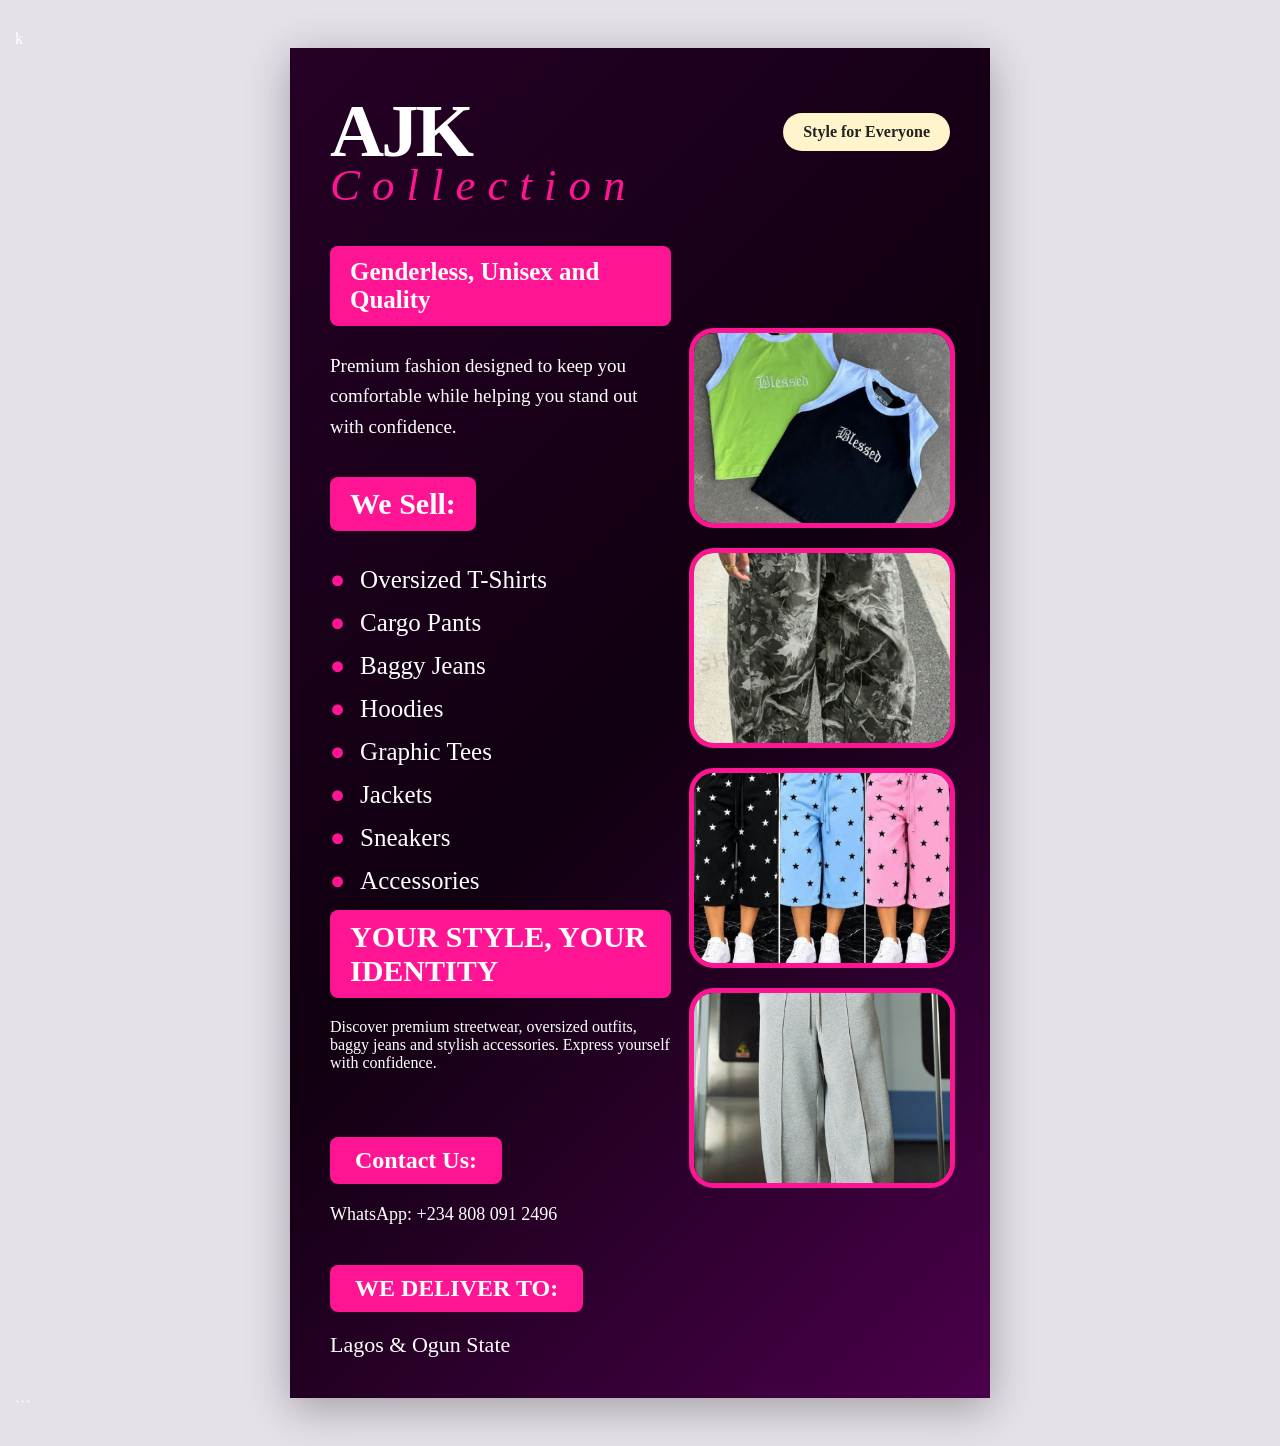
<file: index.html>
k
<!DOCTYPE html>
<html lang="en">
<head>
    <meta charset="UTF-8">
    <meta name="viewport" content="width=device-width, initial-scale=1.0">
    <title>Folashade Collection</title>
    <link rel="stylesheet" href="f.css">
</head>
<body>

    <main class="flyer">

        <!-- BRAND -->
        <header class="brand">
            <h1>AJK</h1>
            <p class="brand-name">Collection</p>
            <p class="tagline">Style for Everyone</p>
        </header>

        <!-- INTRODUCTION -->
        <section class="intro">

            <h2>Genderless, Unisex and Quality</h2>

            <p>
                Premium fashion designed to keep you comfortable
                while helping you stand out with confidence.
            </p>

        </section>

        <!-- PRODUCTS -->
        <section class="products">

            <h2>We Sell:</h2>

         <ul>
    <li>Oversized T-Shirts</li>
    <li>Cargo Pants</li>
    <li>Baggy Jeans</li>
    <li>Hoodies</li>
    <li>Graphic Tees</li>
    <li>Jackets</li>
    <li>Sneakers</li>
    <li>Accessories</li>
</ul>

            <h2>YOUR STYLE, YOUR IDENTITY</h2>

<p>
    Discover premium streetwear, oversized outfits,
    baggy jeans and stylish accessories.
    Express yourself with confidence.
</p>

        </section>

        <!-- FASHION IMAGES -->
        <section class="gallery"> 

            <img src="WhatsApp Image 2026-11-22 at 1.52.07 PM.jpeg" alt="Fashion outfit">

            <img src="WhatsApp Image 2026-11-19 at 12.02.17 PM (1).jpeg" alt="Fashion clothing">

            <img src="WhatsApp Image 2026-11-19 at 2.24.19 PM.jpeg" alt="Fashion pants">
            <img src="WhatsApp Image 2026-11-22 at 1.52.06 PM.jpeg" alt="">
        </section>

        <!-- CONTACT -->
        <footer class="contact">

            <h2>Contact Us:</h2>
             
            <a href="https://wa.me/2348080912496" target="_blank">
    WhatsApp: +234 808 091 2496
</a>
              <h2>WE DELIVER TO:</h2>

              <p>Lagos & Ogun State</p>

        </footer>

    </main>

</body>
</html>
```
</file>
<file: f.css>
* {
    margin: 0;
    padding: 0;
    box-sizing: border-box;
}

/* BODY */
body {
    font-family: Georgia, serif;
    background-color: #e6e1e8;
    padding: 30px 15px;
    color: white;
}

/* FLYER */
.flyer {
    max-width: 700px;
    min-height: 1000px;
    margin: auto;
    background: linear-gradient(135deg, #260026, #100010, #4b004b);
    padding: 40px;
    overflow: hidden;
    position: relative;
    box-shadow: 0 10px 40px rgba(0, 0, 0, 0.3);
}

/* BRAND */
.brand {
    position: relative;
    margin-bottom: 35px;
}

.brand h1 {
    font-size: 75px;
    font-weight: bold;
    letter-spacing: -3px;
}

.brand-name {
    font-size: 45px;
    color: #ff1493;
    font-style: italic;
    letter-spacing: 12px;
    margin-top: -15px;
}

.tagline {
    position: absolute;
    top: 25px;
    right: 0;
    background-color: #fff4cc;
    color: #222;
    padding: 10px 20px;
    border-radius: 30px;
    font-weight: bold;
}

/* INTRODUCTION */
.intro h2 {
    background-color: #ff1493;
    display: inline-block;
    padding: 12px 20px;
    border-radius: 8px;
    font-size: 25px;
    margin-bottom: 25px;
}

.intro p {
    font-size: 19px;
    line-height: 1.6;
    max-width: 400px;
    margin-bottom: 35px;
}

/* PRODUCTS */
.products h2 {
    display: inline-block;
    background-color: #ff1493;
    padding: 10px 20px;
    border-radius: 8px;
    margin-bottom: 20px;
    font-size: 30px;
}

.products ul {
    list-style: none;
}

.products li {
    font-size: 25px;
    margin: 15px 0;
}

.products li::before {
    content: "●";
    color: #ff1493;
    margin-right: 15px;
}

/* GALLERY */
/* MAIN CONTENT LAYOUT */
.intro,
.products {
    max-width: 55%;
}

/* GALLERY */
.gallery {
    position: absolute;
    top: 280px;
    right: 35px;
    width: 38%;
    display: flex;
    flex-direction: column;
    gap: 20px;
}

.gallery img {
    width: 100%;
    height: 200px;
    object-fit: cover;
    border: 5px solid #ff1493;
    border-radius: 25px;
}

/* CONTACT */

.contact {
    margin-top: 45px;
    position: relative;
    z-index: 2;
}

.contact h2 {
    background-color: #ff1493;
    display: inline-block;
    padding: 10px 25px;
    border-radius: 8px;
    margin: 20px 0;
}

.contact a {
    display: inline-block;
    color: white;
    text-decoration: none;
    font-size: 18px;
    margin-bottom: 20px;
}
.contact a:hover {
    color: #ff1493;
}

.contact p {
    font-size: 22px;
}
/* MOBILE RESPONSIVE */
@media (max-width: 600px) {

    body {
        padding: 10px;
    }

    .flyer {
        padding: 20px;
    }

    .brand h1 {
        font-size: 45px;
    }

    .brand-name {
        font-size: 30px;
        letter-spacing: 6px;
    }

    .tagline {
        position: static;
        display: inline-block;
        margin-top: 15px;
    }

    .intro,
    .products {
        max-width: 100%;
    }

    .intro h2 {
        font-size: 18px;
    }

    .intro p {
        font-size: 16px;
    }

    .products li {
        font-size: 20px;
    }

    .gallery {
        position: static;
        width: 100%;
        margin-top: 30px;
    }

    .gallery img {
        height: 250px;
    }

    .contact {
        margin-top: 30px;
    }

    .contact p {
        font-size: 18px;
    }
}
@media (max-width: 600px) {
    /* other styles */

    @media (max-width: 600px) {
        /* more styles */
    }
}
.contact a {
    display: block;
}
</file>
